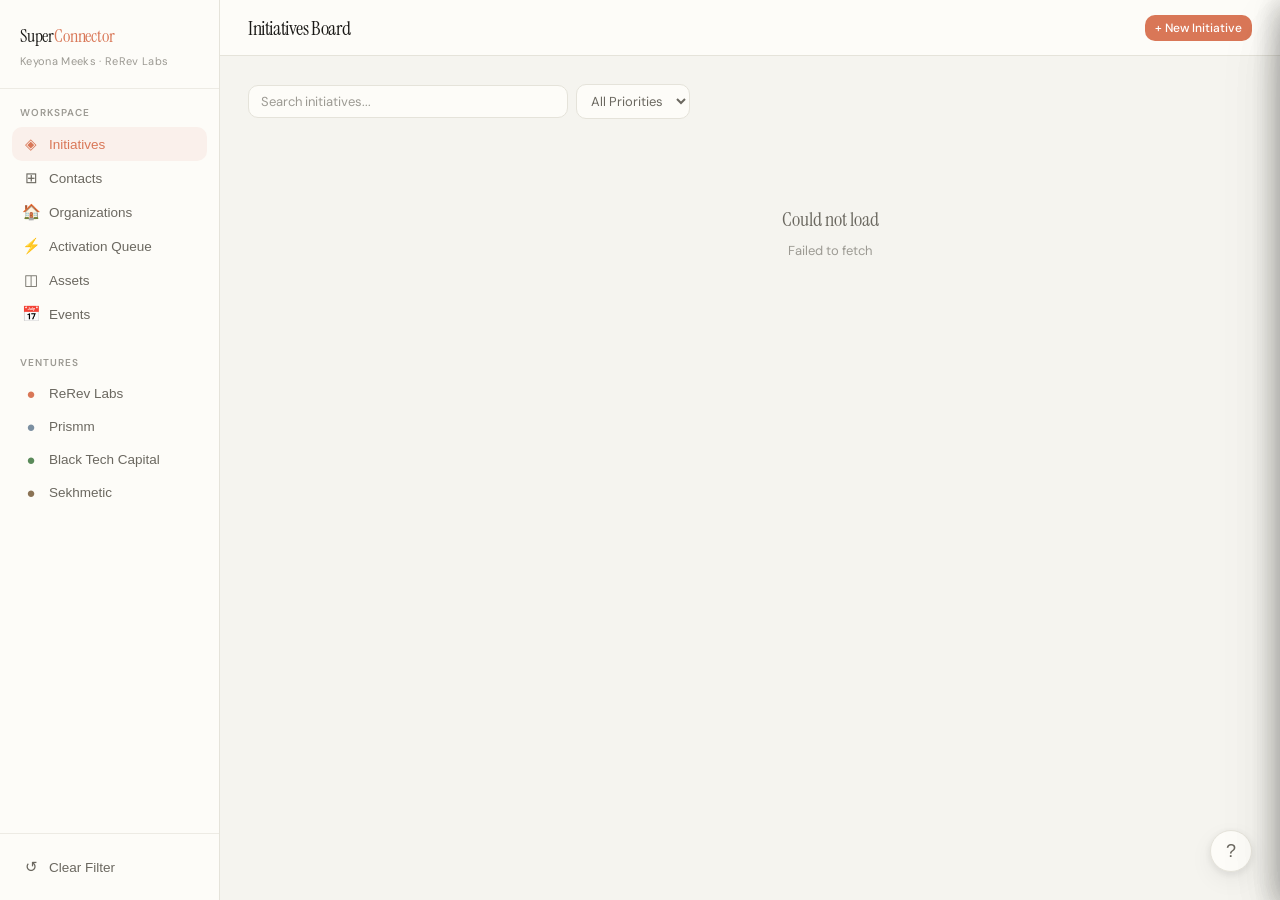
<file: index.html>
<!DOCTYPE html>
<html lang="en">
<head>
  <meta charset="UTF-8" />
  <meta name="viewport" content="width=device-width, initial-scale=1.0" />
  <title>Super Connector</title>
  <link rel="preconnect" href="https://fonts.googleapis.com" />
  <link href="https://fonts.googleapis.com/css2?family=Instrument+Serif:ital@0;1&family=DM+Sans:wght@300;400;500;600&display=swap" rel="stylesheet" />
  <style>
    :root {
      --bg: #F5F4EF; --surface: #FDFCF8; --surface2: #F0EFE9;
      --border: #E5E3DA; --border-soft: #EDEBE4;
      --text: #1A1916; --text2: #6B6860; --text3: #9C9A93;
      --accent: #D97757; --accent-dim: #FAF0EB; --accent2: #8B7355;
      --critical: #C0392B; --critical-bg: #FDF2F2;
      --high: #D97757; --high-bg: #FAF0EB;
      --medium: #7B8FA1; --medium-bg: #EEF2F6;
      --low: #9C9A93; --low-bg: #F5F4EF;
      --active-border: #D97757; --planning-border: #7B8FA1;
      --blocked-border: #C0392B; --complete-border: #5A8A5A; --dump-border: #B0ADA4;
      --radius: 10px; --radius-lg: 14px;
      --shadow: 0 1px 3px rgba(26,25,22,0.07), 0 4px 12px rgba(26,25,22,0.04);
      --shadow-md: 0 2px 8px rgba(26,25,22,0.09), 0 8px 24px rgba(26,25,22,0.06);
      --shadow-lg: 0 8px 32px rgba(26,25,22,0.14), 0 24px 64px rgba(26,25,22,0.08);
      --font-serif: 'Instrument Serif', Georgia, serif;
      --font-sans: 'DM Sans', -apple-system, sans-serif;
    }
    *, *::before, *::after { box-sizing: border-box; margin: 0; padding: 0; }
    body { background: var(--bg); color: var(--text); font-family: var(--font-sans); font-size: 14px; line-height: 1.6; min-height: 100vh; -webkit-font-smoothing: antialiased; }
    .shell { display: flex; height: 100vh; overflow: hidden; }
    .sidebar { width: 220px; flex-shrink: 0; background: var(--surface); border-right: 1px solid var(--border); display: flex; flex-direction: column; overflow-y: auto; }
    .sidebar-logo { padding: 22px 20px 18px; border-bottom: 1px solid var(--border-soft); }
    .sidebar-logo h1 { font-family: var(--font-serif); font-size: 18px; font-weight: 400; color: var(--text); letter-spacing: -0.01em; }
    .sidebar-logo span { color: var(--accent); }
    .sidebar-logo p { font-size: 11px; color: var(--text3); margin-top: 2px; letter-spacing: 0.03em; }
    .nav-section { padding: 16px 12px 8px; }
    .nav-label { font-size: 10px; font-weight: 600; letter-spacing: 0.1em; text-transform: uppercase; color: var(--text3); padding: 0 8px; margin-bottom: 6px; }
    .nav-item { display: flex; align-items: center; gap: 9px; padding: 8px 10px; border-radius: var(--radius); cursor: pointer; font-size: 13.5px; font-weight: 400; color: var(--text2); transition: background 0.12s, color 0.12s; border: none; background: none; width: 100%; text-align: left; }
    .nav-item:hover { background: var(--surface2); color: var(--text); }
    .nav-item.active { background: var(--accent-dim); color: var(--accent); font-weight: 500; }
    .nav-item .icon { font-size: 15px; width: 18px; text-align: center; }
    .sidebar-bottom { margin-top: auto; padding: 16px 12px; border-top: 1px solid var(--border-soft); }
    .main { flex: 1; overflow: hidden; display: flex; flex-direction: column; background: var(--bg); }
    .topbar { height: 56px; background: var(--surface); border-bottom: 1px solid var(--border); display: flex; align-items: center; justify-content: space-between; padding: 0 28px; flex-shrink: 0; }
    .topbar-title { font-family: var(--font-serif); font-size: 20px; font-weight: 400; letter-spacing: -0.02em; }
    .topbar-actions { display: flex; gap: 8px; align-items: center; }
    .page { flex: 1; overflow-y: auto; padding: 28px; }
    .btn { display: inline-flex; align-items: center; gap: 6px; font-family: var(--font-sans); font-size: 13px; font-weight: 500; padding: 7px 14px; border-radius: var(--radius); border: none; cursor: pointer; transition: all 0.12s; white-space: nowrap; }
    .btn-primary { background: var(--accent); color: #fff; } .btn-primary:hover { opacity: 0.88; }
    .btn-ghost { background: transparent; color: var(--text2); border: 1px solid var(--border); } .btn-ghost:hover { background: var(--surface2); color: var(--text); }
    .btn-sm { font-size: 12px; padding: 5px 10px; } .btn-xs { font-size: 11px; padding: 4px 9px; border-radius: 8px; }
    .badge { display: inline-flex; align-items: center; font-size: 11px; font-weight: 500; padding: 2px 8px; border-radius: 20px; white-space: nowrap; }
    .badge-critical { background: var(--critical-bg); color: var(--critical); } .badge-high { background: var(--high-bg); color: var(--high); }
    .badge-medium { background: var(--medium-bg); color: var(--medium); } .badge-low { background: var(--low-bg); color: var(--low); }
    .badge-parked { background: var(--low-bg); color: var(--low); }
    .status-dot { width: 7px; height: 7px; border-radius: 50%; display: inline-block; flex-shrink: 0; }
    .dot-active { background: var(--active-border); } .dot-planning { background: var(--planning-border); }
    .dot-blocked { background: var(--critical); } .dot-complete { background: var(--complete-border); } .dot-dump { background: var(--dump-border); }
    .spinner { width: 18px; height: 18px; border: 2px solid var(--border); border-top-color: var(--accent); border-radius: 50%; animation: spin 0.65s linear infinite; display: inline-block; }
    @keyframes spin { to { transform: rotate(360deg); } }
    .loading-state { display: flex; align-items: center; justify-content: center; flex-direction: column; gap: 12px; padding: 80px 20px; color: var(--text3); font-size: 13px; }
    .empty-state { text-align: center; padding: 60px 20px; color: var(--text3); }
    .empty-state h3 { font-family: var(--font-serif); font-size: 20px; font-weight: 400; color: var(--text2); margin-bottom: 6px; }
    .empty-state p { font-size: 13px; }
    .toast { position: fixed; bottom: 24px; right: 24px; background: var(--text); color: var(--bg); font-size: 13px; padding: 10px 16px; border-radius: var(--radius); z-index: 9999; transform: translateY(8px); opacity: 0; transition: all 0.2s; box-shadow: var(--shadow-md); pointer-events: none; }
    .toast.show { transform: translateY(0); opacity: 1; }
    .board-filters { display: flex; gap: 8px; align-items: center; margin-bottom: 24px; flex-wrap: wrap; }
    .filter-input { flex: 1; min-width: 200px; max-width: 320px; background: var(--surface); border: 1px solid var(--border); color: var(--text); font-family: var(--font-sans); font-size: 13px; padding: 7px 12px; border-radius: var(--radius); outline: none; transition: border-color 0.15s; }
    .filter-input::placeholder { color: var(--text3); } .filter-input:focus { border-color: var(--accent); }
    .filter-select { background: var(--surface); border: 1px solid var(--border); color: var(--text2); font-family: var(--font-sans); font-size: 13px; padding: 7px 10px; border-radius: var(--radius); outline: none; cursor: pointer; }
    .board-columns { display: grid; grid-template-columns: repeat(5, minmax(220px, 1fr)); gap: 16px; align-items: start; overflow-x: auto; padding-bottom: 20px; }
    .board-col-header { display: flex; align-items: center; justify-content: space-between; margin-bottom: 12px; padding: 0 2px; }
    .board-col-title { display: flex; align-items: center; gap: 7px; font-size: 12px; font-weight: 600; letter-spacing: 0.05em; text-transform: uppercase; color: var(--text2); }
    .board-col-count { font-size: 11px; font-weight: 600; background: var(--surface2); color: var(--text3); padding: 1px 7px; border-radius: 20px; }
    .initiative-card { background: var(--surface); border: 1px solid var(--border); border-radius: var(--radius-lg); padding: 14px 16px; margin-bottom: 10px; cursor: pointer; transition: box-shadow 0.15s, transform 0.1s, border-color 0.15s; position: relative; overflow: hidden; }
    .initiative-card::before { content: ''; position: absolute; left: 0; top: 0; bottom: 0; width: 3px; }
    .initiative-card.col-active::before { background: var(--active-border); } .initiative-card.col-planning::before { background: var(--planning-border); }
    .initiative-card.col-blocked::before { background: var(--critical); } .initiative-card.col-complete::before { background: var(--complete-border); }
    .initiative-card.col-dump::before { background: var(--dump-border); }
    .initiative-card:hover { box-shadow: var(--shadow-md); transform: translateY(-2px); border-color: var(--accent); }
    .card-venture { font-size: 10px; font-weight: 600; letter-spacing: 0.08em; text-transform: uppercase; color: var(--text3); margin-bottom: 5px; }
    .card-name { font-family: var(--font-serif); font-size: 15px; font-weight: 400; color: var(--text); margin-bottom: 6px; line-height: 1.35; }
    .card-goal { font-size: 12px; color: var(--text2); margin-bottom: 10px; display: -webkit-box; -webkit-line-clamp: 2; -webkit-box-orient: vertical; overflow: hidden; }
    .card-footer { display: flex; align-items: center; justify-content: space-between; gap: 6px; }
    .imodal-overlay { position: fixed; inset: 0; background: rgba(26,25,22,0.55); backdrop-filter: blur(4px); z-index: 200; display: flex; align-items: center; justify-content: center; padding: 32px 24px; opacity: 0; pointer-events: none; transition: opacity 0.22s; }
    .imodal-overlay.open { opacity: 1; pointer-events: all; }
    .imodal { background: var(--surface); border: 1px solid var(--border); border-radius: 18px; width: 100%; max-width: 1100px; height: 88vh; display: flex; flex-direction: column; box-shadow: var(--shadow-lg); overflow: hidden; transform: translateY(20px) scale(0.98); transition: transform 0.25s cubic-bezier(0.34, 1.56, 0.64, 1); }
    .imodal-overlay.open .imodal { transform: translateY(0) scale(1); }
    .imodal-header { padding: 28px 36px 24px; border-bottom: 1px solid var(--border-soft); flex-shrink: 0; background: var(--surface); }
    .imodal-header-top { display: flex; align-items: flex-start; justify-content: space-between; gap: 16px; margin-bottom: 16px; }
    .imodal-title-group { flex: 1; min-width: 0; }
    .imodal-venture { font-size: 11px; font-weight: 600; letter-spacing: 0.1em; text-transform: uppercase; color: var(--accent); margin-bottom: 6px; }
    .imodal-title { font-family: var(--font-serif); font-size: 28px; font-weight: 400; letter-spacing: -0.02em; line-height: 1.2; color: var(--text); margin-bottom: 10px; }
    .imodal-goal { font-size: 14px; color: var(--text2); line-height: 1.55; max-width: 680px; }
    .imodal-close { background: var(--surface2); border: 1px solid var(--border); border-radius: 10px; width: 34px; height: 34px; cursor: pointer; display: flex; align-items: center; justify-content: center; font-size: 18px; color: var(--text2); flex-shrink: 0; transition: background 0.12s, color 0.12s; }
    .imodal-close:hover { background: var(--border); color: var(--text); }
    .imodal-meta { display: flex; align-items: center; gap: 10px; flex-wrap: wrap; }
    .imodal-meta-chip { display: inline-flex; align-items: center; gap: 5px; font-size: 12px; color: var(--text2); background: var(--surface2); border: 1px solid var(--border-soft); padding: 4px 10px; border-radius: 20px; }
    .imodal-meta-chip .dot { width: 6px; height: 6px; border-radius: 50%; }
    .imodal-body { flex: 1; overflow: hidden; display: flex; flex-direction: column; min-height: 0; }
    .pipeline-section { flex-shrink: 0; border-bottom: 1px solid var(--border-soft); }
    .pipeline-header { padding: 14px 36px; display: flex; align-items: center; justify-content: space-between; cursor: pointer; user-select: none; }
    .pipeline-header:hover { background: rgba(26,25,22,0.02); }
    .pipeline-label { font-size: 10px; font-weight: 700; letter-spacing: 0.12em; text-transform: uppercase; color: var(--text3); }
    .pipeline-toggle { display: flex; align-items: center; gap: 6px; font-size: 11px; color: var(--text3); background: none; border: none; cursor: pointer; font-family: var(--font-sans); padding: 3px 8px; border-radius: 6px; transition: background 0.12s, color 0.12s; }
    .pipeline-toggle-icon { font-size: 10px; transition: transform 0.2s; display: inline-block; }
    .pipeline-section.collapsed .pipeline-toggle-icon { transform: rotate(-90deg); }
    .pipeline-track { display: flex; align-items: flex-start; gap: 0; overflow-x: auto; overflow-y: hidden; padding: 4px 36px 16px; flex-shrink: 0; scrollbar-width: thin; max-height: 280px; transition: max-height 0.25s ease, opacity 0.2s, padding 0.2s; }
    .pipeline-section.collapsed .pipeline-track { max-height: 0; opacity: 0; padding-top: 0; padding-bottom: 0; pointer-events: none; overflow: hidden; }
    .pipeline-node { width: 156px; flex-shrink: 0; background: var(--surface); border: 1.5px solid var(--border); border-radius: 12px; padding: 14px 14px 12px; cursor: pointer; transition: border-color 0.15s, box-shadow 0.15s, transform 0.12s; }
    .pipeline-node:hover { border-color: var(--accent); box-shadow: 0 2px 12px rgba(217,119,87,0.15); transform: translateY(-2px); }
    .pipeline-node.active { border-color: var(--accent); background: var(--accent-dim); box-shadow: 0 2px 12px rgba(217,119,87,0.2); }
    .pipeline-node.parallel-child { border-style: dashed; }
    .node-number { width: 22px; height: 22px; border-radius: 50%; background: var(--surface2); border: 1px solid var(--border); color: var(--text3); font-size: 10px; font-weight: 600; display: flex; align-items: center; justify-content: center; margin-bottom: 8px; }
    .pipeline-node.active .node-number { background: var(--accent); color: #fff; border-color: var(--accent); }
    .node-name { font-size: 12.5px; font-weight: 500; color: var(--text); line-height: 1.35; margin-bottom: 6px; }
    .node-status { font-size: 10px; color: var(--text3); display: flex; align-items: center; gap: 4px; }
    .node-status-dot { width: 5px; height: 5px; border-radius: 50%; background: var(--text3); }
    .node-status-dot.ns-active { background: var(--active-border); } .node-status-dot.ns-planning { background: var(--planning-border); } .node-status-dot.ns-complete { background: var(--complete-border); }
    .pipeline-arrow { display: flex; align-items: center; flex-shrink: 0; padding: 0 6px; margin-top: 22px; }
    .arrow-line { height: 1.5px; background: var(--border); flex: 1; }
    .arrow-head { width: 0; height: 0; border-top: 4px solid transparent; border-bottom: 4px solid transparent; border-left: 6px solid var(--border); }
    .parallel-group-wrap { display: flex; flex-direction: column; flex-shrink: 0; }
    .parallel-label { font-size: 9px; font-weight: 600; letter-spacing: 0.08em; text-transform: uppercase; color: var(--text3); text-align: center; margin-bottom: 6px; }
    .parallel-group { display: flex; flex-direction: column; gap: 8px; }
    .module-detail { flex: 1; min-height: 0; overflow: hidden; background: var(--bg); }
    .module-detail.empty { display: flex; align-items: center; justify-content: center; color: var(--text3); font-size: 13px; font-style: italic; }
    .module-detail-inner { display: grid; grid-template-columns: 300px 1fr; height: 100%; }
    .module-info-panel { padding: 24px 28px; border-right: 1px solid var(--border-soft); overflow-y: auto; }
    .module-info-title { font-family: var(--font-serif); font-size: 20px; font-weight: 400; letter-spacing: -0.02em; color: var(--text); margin-bottom: 6px; line-height: 1.3; }
    .module-info-section { margin-bottom: 20px; }
    .module-info-label { font-size: 10px; font-weight: 700; letter-spacing: 0.1em; text-transform: uppercase; color: var(--text3); margin-bottom: 6px; }
    .module-info-text { font-size: 13px; color: var(--text2); line-height: 1.6; }
    .stakeholder-profile { background: var(--surface); border: 1px solid var(--border); border-radius: var(--radius); padding: 12px 14px; margin-top: 8px; }
    .stakeholder-profile-desc { font-size: 12px; color: var(--text2); line-height: 1.5; }
    .module-actions { padding: 24px 28px; overflow-y: auto; }
    .module-actions-header { display: flex; align-items: center; justify-content: space-between; margin-bottom: 16px; }
    .module-actions-title { font-size: 10px; font-weight: 700; letter-spacing: 0.1em; text-transform: uppercase; color: var(--text3); }
    .match-result-card { background: var(--surface); border: 1px solid var(--border); border-radius: var(--radius-lg); padding: 14px 16px; margin-bottom: 10px; transition: border-color 0.15s, box-shadow 0.12s; }
    .match-result-card:hover { border-color: var(--accent); box-shadow: var(--shadow); }
    .match-result-top { display: flex; align-items: flex-start; justify-content: space-between; gap: 10px; margin-bottom: 8px; }
    .match-result-identity { flex: 1; min-width: 0; }
    .match-result-name { font-size: 14px; font-weight: 500; color: var(--text); margin-bottom: 2px; }
    .match-result-role { font-size: 12px; color: var(--text2); }
    .match-result-score { font-size: 11px; font-weight: 600; color: var(--accent); background: var(--accent-dim); padding: 2px 8px; border-radius: 20px; flex-shrink: 0; }
    .match-result-why { font-size: 12px; color: var(--text2); line-height: 1.5; margin-bottom: 10px; }
    .action-chips { display: flex; gap: 6px; flex-wrap: wrap; }
    .action-chip { font-size: 11px; font-weight: 500; padding: 4px 10px; border-radius: 20px; border: 1px solid; cursor: pointer; transition: all 0.12s; background: transparent; font-family: var(--font-sans); }
    .action-chip.outreach { color: var(--accent); border-color: var(--accent); } .action-chip.interview { color: var(--medium); border-color: var(--medium); }
    .action-chip.followup { color: var(--complete-border); border-color: var(--complete-border); } .action-chip.advisor { color: var(--accent2); border-color: var(--accent2); }
    .action-chip:hover { opacity: 0.75; transform: translateY(-1px); }
    .contacts-loading { display: flex; align-items: center; gap: 10px; padding: 20px 0; color: var(--text3); font-size: 13px; }
    .contacts-empty { padding: 30px 0; text-align: center; color: var(--text3); font-size: 13px; font-style: italic; }
    .search-hero { max-width: 620px; margin: 0 auto 32px; text-align: center; padding-top: 8px; }
    .search-hero h2 { font-family: var(--font-serif); font-size: 28px; font-weight: 400; letter-spacing: -0.02em; color: var(--text); margin-bottom: 6px; }
    .search-hero p { font-size: 13px; color: var(--text2); }
    .search-box-wrap { display: flex; gap: 8px; max-width: 620px; margin: 0 auto 32px; }
    .search-box { flex: 1; background: var(--surface); border: 1.5px solid var(--border); border-radius: var(--radius-lg); color: var(--text); font-family: var(--font-sans); font-size: 14px; padding: 12px 16px; outline: none; transition: border-color 0.15s; box-shadow: var(--shadow); }
    .search-box::placeholder { color: var(--text3); } .search-box:focus { border-color: var(--accent); }
    .results-grid { display: grid; grid-template-columns: repeat(auto-fill, minmax(280px, 1fr)); gap: 12px; }
    .contact-card { background: var(--surface); border: 1px solid var(--border); border-radius: var(--radius-lg); padding: 16px 18px; cursor: pointer; transition: box-shadow 0.15s, transform 0.1s, border-color 0.15s; }
    .contact-card:hover { box-shadow: var(--shadow-md); transform: translateY(-2px); border-color: var(--accent); }
    .contact-name { font-family: var(--font-serif); font-size: 16px; font-weight: 400; color: var(--text); margin-bottom: 2px; }
    .contact-role { font-size: 12px; color: var(--text2); margin-bottom: 10px; }
    .contact-score { display: inline-flex; align-items: center; gap: 4px; font-size: 11px; font-weight: 600; color: var(--accent); background: var(--accent-dim); padding: 2px 8px; border-radius: 20px; }
    .contact-tags { display: flex; gap: 5px; flex-wrap: wrap; margin-top: 8px; }
    .tag { font-size: 11px; padding: 2px 8px; background: var(--surface2); color: var(--text2); border-radius: 20px; border: 1px solid var(--border); }
    .drawer-overlay { position: fixed; inset: 0; background: rgba(26,25,22,0.3); backdrop-filter: blur(2px); z-index: 300; opacity: 0; pointer-events: none; transition: opacity 0.2s; }
    .drawer-overlay.open { opacity: 1; pointer-events: all; }
    .drawer { position: fixed; right: 0; top: 0; bottom: 0; width: 480px; background: var(--surface); border-left: 1px solid var(--border); box-shadow: -4px 0 24px rgba(26,25,22,0.12); z-index: 301; overflow-y: auto; transform: translateX(100%); transition: transform 0.25s cubic-bezier(0.4,0,0.2,1); }
    .drawer.open { transform: translateX(0); }
    .drawer-header { padding: 24px 28px 20px; border-bottom: 1px solid var(--border-soft); position: sticky; top: 0; background: var(--surface); z-index: 1; }
    .drawer-header-top { display: flex; align-items: flex-start; justify-content: space-between; gap: 12px; margin-bottom: 12px; }
    .drawer-title { font-family: var(--font-serif); font-size: 22px; font-weight: 400; letter-spacing: -0.02em; line-height: 1.25; }
    .drawer-close { background: var(--surface2); border: 1px solid var(--border); border-radius: 8px; width: 30px; height: 30px; cursor: pointer; display: flex; align-items: center; justify-content: center; font-size: 16px; color: var(--text2); flex-shrink: 0; transition: background 0.12s; }
    .drawer-close:hover { background: var(--border); }
    .drawer-body { padding: 24px 28px; }
    .detail-section { margin-bottom: 28px; }
    .detail-section-label { font-size: 10px; font-weight: 700; letter-spacing: 0.12em; text-transform: uppercase; color: var(--text3); margin-bottom: 12px; padding-bottom: 8px; border-bottom: 1px solid var(--border-soft); }
    .detail-field { margin-bottom: 14px; }
    .detail-field label { display: block; font-size: 11px; font-weight: 600; letter-spacing: 0.07em; text-transform: uppercase; color: var(--text3); margin-bottom: 4px; }
    .detail-field p { font-size: 13.5px; color: var(--text); line-height: 1.5; }
    .field-grid-2 { display: grid; grid-template-columns: 1fr 1fr; gap: 14px; }
    .quick-actions { display: flex; gap: 8px; flex-wrap: wrap; }
    .initiative-link { display: flex; align-items: flex-start; gap: 10px; padding: 10px 12px; border-radius: var(--radius); background: var(--surface2); border: 1px solid var(--border-soft); margin-bottom: 8px; }
    .initiative-link-name { font-size: 13px; font-weight: 500; color: var(--text); }
    .initiative-link-role { font-size: 11px; color: var(--text2); margin-top: 1px; }
    .queue-item { display: flex; align-items: center; gap: 14px; background: var(--surface); border: 1px solid var(--border); border-radius: var(--radius-lg); padding: 14px 16px; margin-bottom: 10px; cursor: pointer; transition: box-shadow 0.15s, border-color 0.15s; }
    .queue-item:hover { box-shadow: var(--shadow-md); border-color: var(--accent); }
    .queue-urgency { width: 3px; border-radius: 3px; align-self: stretch; flex-shrink: 0; }
    .urgency-overdue { background: var(--critical); } .urgency-today { background: var(--high); }
    .queue-info { flex: 1; min-width: 0; }
    .queue-name { font-size: 14px; font-weight: 500; margin-bottom: 2px; }
    .queue-meta { font-size: 12px; color: var(--text2); }
    .queue-action { font-size: 12px; color: var(--accent); margin-top: 2px; }
    .modal-overlay { position: fixed; inset: 0; background: rgba(26,25,22,0.45); backdrop-filter: blur(3px); z-index: 400; display: flex; align-items: center; justify-content: center; padding: 20px; opacity: 0; pointer-events: none; transition: opacity 0.2s; }
    .modal-overlay.open { opacity: 1; pointer-events: all; }
    .modal { background: var(--surface); border: 1px solid var(--border); border-radius: var(--radius-lg); padding: 28px; width: 100%; max-width: 560px; max-height: 90vh; overflow-y: auto; box-shadow: var(--shadow-md); transform: translateY(12px); transition: transform 0.2s; }
    .modal-overlay.open .modal { transform: translateY(0); }
    .modal h3 { font-family: var(--font-serif); font-size: 22px; font-weight: 400; margin-bottom: 20px; letter-spacing: -0.02em; }
    .field-group { margin-bottom: 16px; }
    .field-group label { display: block; font-size: 11px; font-weight: 600; letter-spacing: 0.08em; text-transform: uppercase; color: var(--text3); margin-bottom: 5px; }
    .field-group input, .field-group select, .field-group textarea { width: 100%; background: var(--bg); border: 1px solid var(--border); color: var(--text); font-family: var(--font-sans); font-size: 13px; padding: 8px 12px; border-radius: var(--radius); outline: none; transition: border-color 0.15s; }
    .field-group input:focus, .field-group select:focus, .field-group textarea:focus { border-color: var(--accent); }
    .field-group textarea { resize: vertical; min-height: 80px; }
    .modal-footer { display: flex; gap: 8px; justify-content: flex-end; margin-top: 20px; }
    .content-filters { display: flex; gap: 8px; align-items: center; margin-bottom: 24px; flex-wrap: wrap; }
    .content-grid { display: grid; grid-template-columns: repeat(auto-fill, minmax(300px, 1fr)); gap: 14px; }
    .content-card { background: var(--surface); border: 1px solid var(--border); border-radius: var(--radius-lg); padding: 16px 18px; cursor: pointer; transition: box-shadow 0.15s, transform 0.1s, border-color 0.15s; position: relative; overflow: hidden; }
    .content-card::before { content: ''; position: absolute; left: 0; top: 0; bottom: 0; width: 3px; background: var(--border); }
    .content-card.prismm-sync-pending::before { background: var(--high); }
    .content-card.prismm-sync-synced::before { background: var(--complete-border); }
    .content-card.prismm-sync-needs-update::before { background: var(--critical); }
    .content-card:hover { box-shadow: var(--shadow-md); transform: translateY(-2px); border-color: var(--accent); }
    .content-card-top { display: flex; align-items: flex-start; justify-content: space-between; gap: 10px; margin-bottom: 8px; }
    .content-card-meta { font-size: 10px; font-weight: 600; letter-spacing: 0.08em; text-transform: uppercase; color: var(--text3); margin-bottom: 4px; }
    .content-card-name { font-family: var(--font-serif); font-size: 15px; font-weight: 400; color: var(--text); line-height: 1.35; }
    .content-card-angle { font-size: 12px; color: var(--text2); margin: 8px 0 10px; display: -webkit-box; -webkit-line-clamp: 2; -webkit-box-orient: vertical; overflow: hidden; line-height: 1.5; }
    .content-card-footer { display: flex; align-items: center; gap: 6px; flex-wrap: wrap; }
    .sync-badge { display: inline-flex; align-items: center; gap: 4px; font-size: 10px; font-weight: 600; padding: 2px 8px; border-radius: 20px; letter-spacing: 0.03em; }
    .sync-pending { background: var(--high-bg); color: var(--high); } .sync-synced { background: #EDF7ED; color: var(--complete-border); }
    .sync-needs-update { background: var(--critical-bg); color: var(--critical); } .sync-none { background: var(--surface2); color: var(--text3); }
    .type-badge { display: inline-flex; font-size: 10px; font-weight: 500; padding: 2px 8px; border-radius: 20px; background: var(--surface2); color: var(--text2); border: 1px solid var(--border-soft); }
    .content-status-badge { display: inline-flex; font-size: 10px; font-weight: 600; padding: 2px 8px; border-radius: 20px; }
    .cs-active { background: var(--accent-dim); color: var(--accent); } .cs-draft { background: var(--medium-bg); color: var(--medium); }
    .cs-idea { background: var(--surface2); color: var(--text3); } .cs-in-progress { background: #EEF6FF; color: #4A7FB5; }
    .cs-published { background: #EDF7ED; color: var(--complete-border); } .cs-archived { background: var(--low-bg); color: var(--low); }
    .content-detail-section { margin-bottom: 22px; }
    .content-detail-label { font-size: 10px; font-weight: 700; letter-spacing: 0.12em; text-transform: uppercase; color: var(--text3); margin-bottom: 8px; padding-bottom: 6px; border-bottom: 1px solid var(--border-soft); }
    .content-detail-value { font-size: 13.5px; color: var(--text); line-height: 1.55; }
    .content-detail-value a { color: var(--accent); text-decoration: none; } .content-detail-value a:hover { text-decoration: underline; }
    .content-tags-row { display: flex; gap: 6px; flex-wrap: wrap; margin-top: 4px; }
    .events-tabs { display: flex; gap: 4px; margin-bottom: 24px; background: var(--surface); border: 1px solid var(--border); border-radius: var(--radius-lg); padding: 4px; width: fit-content; }
    .events-tab { padding: 7px 18px; border-radius: 8px; font-size: 13px; font-weight: 500; color: var(--text2); cursor: pointer; border: none; background: none; font-family: var(--font-sans); transition: background 0.12s, color 0.12s; }
    .events-tab.active { background: var(--accent); color: #fff; }
    .events-tab:not(.active):hover { background: var(--surface2); color: var(--text); }
    .events-grid { display: grid; grid-template-columns: repeat(auto-fill, minmax(300px, 1fr)); gap: 14px; }
    .event-card { background: var(--surface); border: 1px solid var(--border); border-radius: var(--radius-lg); padding: 16px 18px; cursor: pointer; transition: box-shadow 0.15s, transform 0.1s, border-color 0.15s; position: relative; overflow: hidden; }
    .event-card::before { content: ''; position: absolute; left: 0; top: 0; bottom: 0; width: 3px; }
    .event-card.es-planning::before { background: var(--planning-border); } .event-card.es-confirmed::before { background: var(--complete-border); }
    .event-card.es-complete::before { background: var(--dump-border); } .event-card.es-cancelled::before { background: var(--critical); }
    .event-card:hover { box-shadow: var(--shadow-md); transform: translateY(-2px); border-color: var(--accent); }
    .event-card-top { display: flex; align-items: flex-start; justify-content: space-between; gap: 10px; margin-bottom: 6px; }
    .event-card-meta { font-size: 10px; font-weight: 600; letter-spacing: 0.08em; text-transform: uppercase; color: var(--text3); margin-bottom: 3px; }
    .event-card-name { font-family: var(--font-serif); font-size: 15px; font-weight: 400; color: var(--text); line-height: 1.35; margin-bottom: 6px; }
    .event-card-date { font-size: 12px; color: var(--text2); margin-bottom: 10px; display: flex; align-items: center; gap: 5px; }
    .event-card-footer { display: flex; align-items: center; gap: 6px; flex-wrap: wrap; }
    .guest-badge { display: inline-flex; align-items: center; gap: 4px; font-size: 11px; font-weight: 600; padding: 2px 8px; border-radius: 20px; background: var(--medium-bg); color: var(--medium); }
    .event-status-badge { display: inline-flex; font-size: 10px; font-weight: 600; padding: 2px 8px; border-radius: 20px; }
    .evs-planning { background: var(--medium-bg); color: var(--medium); } .evs-confirmed { background: #EDF7ED; color: var(--complete-border); }
    .evs-complete { background: var(--surface2); color: var(--text3); } .evs-cancelled { background: var(--critical-bg); color: var(--critical); }
    .emodal-overlay { position: fixed; inset: 0; background: rgba(26,25,22,0.55); backdrop-filter: blur(4px); z-index: 250; display: flex; align-items: center; justify-content: center; padding: 32px 24px; opacity: 0; pointer-events: none; transition: opacity 0.22s; }
    .emodal-overlay.open { opacity: 1; pointer-events: all; }
    .emodal { background: var(--surface); border: 1px solid var(--border); border-radius: 18px; width: 100%; max-width: 860px; max-height: 88vh; display: flex; flex-direction: column; box-shadow: var(--shadow-lg); overflow: hidden; transform: translateY(20px) scale(0.98); transition: transform 0.25s cubic-bezier(0.34, 1.56, 0.64, 1); }
    .emodal-overlay.open .emodal { transform: translateY(0) scale(1); }
    .emodal-header { padding: 28px 36px 20px; border-bottom: 1px solid var(--border-soft); flex-shrink: 0; }
    .emodal-header-top { display: flex; align-items: flex-start; justify-content: space-between; gap: 16px; margin-bottom: 14px; }
    .emodal-title { font-family: var(--font-serif); font-size: 26px; font-weight: 400; letter-spacing: -0.02em; line-height: 1.2; color: var(--text); }
    .emodal-close { background: var(--surface2); border: 1px solid var(--border); border-radius: 10px; width: 34px; height: 34px; cursor: pointer; display: flex; align-items: center; justify-content: center; font-size: 18px; color: var(--text2); flex-shrink: 0; transition: background 0.12s; }
    .emodal-close:hover { background: var(--border); }
    .emodal-meta { display: flex; align-items: center; gap: 8px; flex-wrap: wrap; }
    .emodal-body { flex: 1; overflow-y: auto; padding: 28px 36px; }
    .emodal-section { margin-bottom: 28px; }
    .emodal-section-label { font-size: 10px; font-weight: 700; letter-spacing: 0.12em; text-transform: uppercase; color: var(--text3); margin-bottom: 14px; padding-bottom: 8px; border-bottom: 1px solid var(--border-soft); display: flex; align-items: center; justify-content: space-between; }
    .guest-row { display: flex; align-items: center; gap: 12px; padding: 10px 14px; background: var(--surface); border: 1px solid var(--border); border-radius: var(--radius); margin-bottom: 8px; }
    .guest-avatar { width: 32px; height: 32px; border-radius: 50%; background: var(--accent-dim); color: var(--accent); display: flex; align-items: center; justify-content: center; font-family: var(--font-serif); font-size: 13px; flex-shrink: 0; }
    .guest-info { flex: 1; min-width: 0; }
    .guest-name { font-size: 13px; font-weight: 500; color: var(--text); } .guest-role-text { font-size: 11px; color: var(--text2); }
    .guest-status-select { font-size: 11px; font-family: var(--font-sans); background: var(--bg); border: 1px solid var(--border); color: var(--text2); padding: 3px 8px; border-radius: 6px; cursor: pointer; outline: none; }
    .add-guest-row { display: flex; gap: 8px; margin-top: 10px; }
    .add-guest-row input { flex: 1; background: var(--bg); border: 1px solid var(--border); color: var(--text); font-family: var(--font-sans); font-size: 13px; padding: 8px 12px; border-radius: var(--radius); outline: none; }
    .add-guest-row select { background: var(--bg); border: 1px solid var(--border); color: var(--text2); font-family: var(--font-sans); font-size: 13px; padding: 8px 10px; border-radius: var(--radius); outline: none; cursor: pointer; }
    ::-webkit-scrollbar { width: 4px; height: 4px; } ::-webkit-scrollbar-track { background: transparent; } ::-webkit-scrollbar-thumb { background: var(--border); border-radius: 4px; }
  </style>
</head>
<body>
<div class="shell">
  <aside class="sidebar">
    <div class="sidebar-logo"><h1>Super<span>Connector</span></h1><p>Keyona Meeks · ReRev Labs</p></div>
    <nav class="nav-section">
      <div class="nav-label">Workspace</div>
      <button class="nav-item active" onclick="showPage('board')" id="nav-board"><span class="icon">&#9672;</span> Initiatives</button>
      <button class="nav-item" onclick="showPage('search')" id="nav-search"><span class="icon">&#8889;</span> Search Contacts</button>
      <button class="nav-item" onclick="showPage('orgs')" id="nav-orgs"><span class="icon">&#127968;</span> Organizations</button>
      <button class="nav-item" onclick="showPage('queue')" id="nav-queue"><span class="icon">&#9889;</span> Activation Queue</button>
      <button class="nav-item" onclick="showPage('angles')" id="nav-angles"><span class="icon">&#9671;</span> Activation Angles</button>
      <button class="nav-item" onclick="showPage('content')" id="nav-content"><span class="icon">&#9643;</span> Assets</button>
      <button class="nav-item" onclick="showPage('events')" id="nav-events"><span class="icon">&#128197;</span> Events</button>
    </nav>
    <div class="nav-section">
      <div class="nav-label">Ventures</div>
      <button class="nav-item" onclick="filterVenture('ReRev Labs')" id="nav-rerev"><span class="icon" style="color:#D97757">&#9679;</span> ReRev Labs</button>
      <button class="nav-item" onclick="filterVenture('Prismm')" id="nav-prismm"><span class="icon" style="color:#7B8FA1">&#9679;</span> Prismm</button>
      <button class="nav-item" onclick="filterVenture('Black Tech Capital')" id="nav-btc"><span class="icon" style="color:#5A8A5A">&#9679;</span> Black Tech Capital</button>
      <button class="nav-item" onclick="filterVenture('Sekhmetic')" id="nav-sekh"><span class="icon" style="color:#8B7355">&#9679;</span> Sekhmetic</button>
    </div>
    <div class="sidebar-bottom"><button class="nav-item" onclick="showPage('board'); filterVenture('')"><span class="icon">&#8634;</span> Clear Filter</button></div>
  </aside>
  <div class="main">
    <div class="topbar">
      <div class="topbar-title" id="page-title">Initiatives Board</div>
      <div class="topbar-actions">
        <span id="topbar-meta" style="font-size:12px;color:var(--text3)"></span>
        <button class="btn btn-primary btn-sm" id="topbar-add-btn" onclick="openAddModal()">+ New Initiative</button>
      </div>
    </div>
    <div class="page" id="page-board">
      <div class="board-filters">
        <input class="filter-input" type="text" id="board-search" placeholder="Search initiatives..." oninput="renderBoard()">
        <select class="filter-select" id="board-priority" onchange="renderBoard()">
          <option value="">All Priorities</option>
          <option>Critical</option><option>High</option><option>Medium</option><option>Low</option><option>Parked</option>
        </select>
      </div>
      <div class="board-columns" id="board-columns"><div class="loading-state" style="grid-column:1/-1"><div class="spinner"></div>Loading initiatives...</div></div>
    </div>
    <div class="page" id="page-search" style="display:none">
      <div class="search-hero"><h2>Find the right person.</h2><p>Describe who you're looking for -- the vector database finds the closest matches.</p></div>
      <div class="search-box-wrap">
        <input class="search-box" id="search-input" type="text" placeholder="e.g. climate tech founder who has exited..." onkeydown="if(event.key==='Enter') runSearch()">
        <button class="btn btn-primary" onclick="runSearch()">Search</button>
      </div>
      <div id="search-results"></div>
    </div>
    <div class="page" id="page-orgs" style="display:none">
      <div style="display:flex;align-items:center;gap:12px;margin-bottom:24px">
        <input class="filter-input" type="text" id="orgs-search" placeholder="Filter organizations..." oninput="orgsFilter(this.value)" style="max-width:340px">
        <span id="orgs-count" style="font-size:12px;color:var(--text3)"></span>
      </div>
      <div id="orgs-list"><div class="loading-state"><div class="spinner"></div>Loading organizations&#8230;</div></div>
    </div>
    <div class="page" id="page-queue" style="display:none"><div id="queue-list"><div class="loading-state"><div class="spinner"></div>Loading queue...</div></div></div>
    <div class="page" id="page-angles" style="display:none">
      <div style="display:flex;justify-content:space-between;align-items:center;margin-bottom:24px"><div></div><button class="btn btn-primary btn-sm" onclick="openAngleModal()">+ New Angle</button></div>
      <div id="angles-list"><div class="loading-state"><div class="spinner"></div>Loading angles...</div></div>
    </div>
    <div class="page" id="page-content" style="display:none">
      <div class="content-filters">
        <input class="filter-input" type="text" id="content-search" placeholder="Search content..." oninput="renderContent()">
        <select class="filter-select" id="content-venture" onchange="renderContent()"><option value="">All Ventures</option><option>ReRev Labs</option><option>Prismm</option><option>Black Tech Capital</option><option>Sekhmetic</option></select>
        <select class="filter-select" id="content-type" onchange="renderContent()"><option value="">All Types</option><option>Article</option><option>Campaign Concept</option><option>Gifting Moment</option><option>Sequence Variant</option><option>Data Drop</option><option>Collab Hook</option><option>Case Study</option><option>Demo</option><option>Newsletter Issue</option><option>Event Recap</option></select>
        <select class="filter-select" id="content-sync" onchange="renderContent()"><option value="">All Sync Status</option><option value="Pending">Prismm Pending</option><option value="Synced">Synced</option><option value="Needs Update">Needs Update</option></select>
      </div>
      <div class="content-grid" id="content-grid"><div class="loading-state" style="grid-column:1/-1"><div class="spinner"></div>Loading content...</div></div>
    </div>
    <div class="page" id="page-events" style="display:none">
      <div class="events-tabs">
        <button class="events-tab active" id="etab-hosting" onclick="switchEventsTab('Hosting')">Hosting</button>
        <button class="events-tab" id="etab-attending" onclick="switchEventsTab('Attending')">Attending</button>
        <button class="events-tab" id="etab-workshop" onclick="switchEventsTab('Workshop')">Workshops</button>
      </div>
      <div class="events-grid" id="events-grid"><div class="loading-state" style="grid-column:1/-1"><div class="spinner"></div>Loading events...</div></div>
    </div>
  </div>
</div>

<div class="imodal-overlay" id="imodal-overlay" onclick="handleIModalOverlayClick(event)">
  <div class="imodal" id="imodal">
    <div class="imodal-header">
      <div class="imodal-header-top">
        <div class="imodal-title-group">
          <div class="imodal-venture" id="imodal-venture"></div>
          <div class="imodal-title" id="imodal-title">Loading...</div>
          <div class="imodal-goal" id="imodal-goal"></div>
        </div>
        <button class="imodal-close" onclick="closeIModal()">x</button>
      </div>
      <div class="imodal-meta" id="imodal-meta"></div>
    </div>
    <div class="imodal-body">
      <div class="pipeline-section" id="pipeline-section">
        <div class="pipeline-header" onclick="togglePipeline()">
          <div class="pipeline-label">Sub-project pipeline</div>
          <button class="pipeline-toggle" onclick="togglePipeline(); event.stopPropagation()">
            <span class="pipeline-toggle-icon">v</span>
            <span id="pipeline-toggle-label">Collapse</span>
          </button>
        </div>
        <div class="pipeline-track" id="pipeline-track"><div class="loading-state" style="padding:20px"><div class="spinner"></div></div></div>
      </div>
      <div class="module-detail empty" id="module-detail"><span>Select a module to see details and matched contacts</span></div>
    </div>
  </div>
</div>

<div class="drawer-overlay" id="drawer-overlay" onclick="closeContactDrawer()"></div>
<div class="drawer" id="contact-drawer">
  <div class="drawer-header">
    <div class="drawer-header-top"><div class="drawer-title" id="contact-drawer-title">Contact</div><button class="drawer-close" onclick="closeContactDrawer()">x</button></div>
    <div id="contact-drawer-sub" style="font-size:13px;color:var(--text2)"></div>
  </div>
  <div class="drawer-body" id="contact-drawer-body"></div>
</div>

<div class="drawer-overlay" id="content-drawer-overlay" onclick="closeContentDrawer()"></div>
<div class="drawer" id="content-drawer" style="z-index:302">
  <div class="drawer-header">
    <div class="drawer-header-top"><div class="drawer-title" id="content-drawer-title">Content</div><button class="drawer-close" onclick="closeContentDrawer()">x</button></div>
    <div id="content-drawer-sub" style="font-size:12px;color:var(--text2);display:flex;gap:6px;flex-wrap:wrap;margin-top:6px"></div>
  </div>
  <div class="drawer-body" id="content-drawer-body"></div>
</div>

<div class="modal-overlay" id="add-modal">
  <div class="modal">
    <h3>New Initiative</h3>
    <div style="display:grid;grid-template-columns:1fr 1fr;gap:14px">
      <div class="field-group" style="grid-column:1/-1"><label>Initiative Name *</label><input type="text" id="new-name" placeholder="BTC Climate Tech Exit Lab"></div>
      <div class="field-group"><label>Venture</label><select id="new-venture"><option value="">Select...</option><option>ReRev Labs</option><option>Prismm</option><option>Black Tech Capital</option><option>Sekhmetic</option><option>Personal</option></select></div>
      <div class="field-group"><label>Priority</label><select id="new-priority"><option>Medium</option><option>Critical</option><option>High</option><option>Low</option><option>Parked</option></select></div>
      <div class="field-group"><label>Status</label><select id="new-status"><option>Brain Dump</option><option>Planning</option><option>Active</option><option>Paused</option><option>Complete</option></select></div>
      <div class="field-group"><label>Phoebe Cadence</label><select id="new-cadence"><option>Weekly</option><option>Daily</option><option>Every 2-3 days</option><option>Biweekly</option><option>Monthly</option><option>None</option></select></div>
      <div class="field-group" style="grid-column:1/-1"><label>Goal</label><input type="text" id="new-goal" placeholder="What does success look like?"></div>
      <div class="field-group" style="grid-column:1/-1"><label>Brain Dump</label><textarea id="new-braindump" placeholder="Raw thinking, context, ideas..."></textarea></div>
    </div>
    <div class="modal-footer"><button class="btn btn-ghost" onclick="closeAddModal()">Cancel</button><button class="btn btn-primary" onclick="saveInitiative()">Create Initiative</button></div>
  </div>
</div>

<div class="modal-overlay" id="content-modal">
  <div class="modal">
    <h3>New Content Asset</h3>
    <div style="display:grid;grid-template-columns:1fr 1fr;gap:14px">
      <div class="field-group" style="grid-column:1/-1"><label>Content Name *</label><input type="text" id="cnt-name" placeholder="Silent Deposit Drain Article"></div>
      <div class="field-group"><label>Type</label><select id="cnt-type"><option>Article</option><option>Campaign Concept</option><option>Gifting Moment</option><option>Sequence Variant</option><option>Data Drop</option><option>Collab Hook</option><option>Case Study</option><option>Demo</option><option>Newsletter Issue</option><option>Event Recap</option></select></div>
      <div class="field-group"><label>Venture</label><select id="cnt-venture"><option value="">Select...</option><option>ReRev Labs</option><option>Prismm</option><option>Black Tech Capital</option><option>Sekhmetic</option></select></div>
      <div class="field-group"><label>Status</label><select id="cnt-status"><option>Idea</option><option>Draft</option><option>In Progress</option><option>Active</option><option>Published</option><option>Archived</option></select></div>
      <div class="field-group"><label>Prismm Sync</label><select id="cnt-sync"><option value="">None</option><option value="Pending">Pending</option><option value="Synced">Synced</option><option value="Needs Update">Needs Update</option></select></div>
      <div class="field-group"><label>Approval Required</label><select id="cnt-approval"><option>No</option><option>Yes</option></select></div>
      <div class="field-group" style="grid-column:1/-1"><label>Initiative Tags</label><input type="text" id="cnt-tags" placeholder="P008, P017"></div>
      <div class="field-group" style="grid-column:1/-1"><label>Activation Angle</label><textarea id="cnt-angle" placeholder="What this content is meant to do and for whom..." style="min-height:64px"></textarea></div>
      <div class="field-group" style="grid-column:1/-1"><label>Asset Link</label><input type="text" id="cnt-link" placeholder="https://docs.google.com/..."></div>
      <div class="field-group" style="grid-column:1/-1"><label>Notes</label><textarea id="cnt-notes" placeholder="Any additional context..." style="min-height:60px"></textarea></div>
    </div>
    <div class="modal-footer"><button class="btn btn-ghost" onclick="closeContentModal()">Cancel</button><button class="btn btn-primary" onclick="saveContent()">Save Content</button></div>
  </div>
</div>

<div class="modal-overlay" id="angle-modal">
  <div class="modal">
    <h3>New Activation Angle</h3>
    <div class="field-group"><label>Angle Name *</label><input type="text" id="ang-name" placeholder="Free Value Exchange Cold Email"></div>
    <div class="field-group"><label>Description</label><textarea id="ang-desc" placeholder="How this approach works..."></textarea></div>
    <div class="field-group"><label>Template / Script</label><textarea id="ang-template" rows="5" placeholder="The actual outreach template or framework..."></textarea></div>
    <div class="field-group"><label>Best For</label><input type="text" id="ang-best" placeholder="What kinds of initiatives this works well for"></div>
    <div class="modal-footer"><button class="btn btn-ghost" onclick="closeAngleModal()">Cancel</button><button class="btn btn-primary" onclick="saveAngle()">Save Angle</button></div>
  </div>
</div>

<div class="modal-overlay" id="event-modal">
  <div class="modal">
    <h3>New Event</h3>
    <div style="display:grid;grid-template-columns:1fr 1fr;gap:14px">
      <div class="field-group" style="grid-column:1/-1"><label>Event Name *</label><input type="text" id="evt-name" placeholder="BTC Networking Mixer"></div>
      <div class="field-group"><label>Type</label><select id="evt-type"><option>Hosting</option><option>Attending</option><option>Workshop</option></select></div>
      <div class="field-group"><label>Venture</label><select id="evt-venue"><option value="">Select...</option><option>ReRev Labs</option><option>Prismm</option><option>Black Tech Capital</option><option>Sekhmetic</option><option>Personal</option></select></div>
      <div class="field-group"><label>Date</label><input type="date" id="evt-date"></div>
      <div class="field-group"><label>Status</label><select id="evt-status"><option>Planning</option><option>Confirmed</option><option>Complete</option><option>Cancelled</option></select></div>
      <div class="field-group" style="grid-column:1/-1"><label>Description</label><textarea id="evt-desc" placeholder="Event details, goals, notes..."></textarea></div>
    </div>
    <div class="modal-footer"><button class="btn btn-ghost" onclick="closeEventModal()">Cancel</button><button class="btn btn-primary" onclick="saveEvent()">Create Event</button></div>
  </div>
</div>

<div id="toast" class="toast"></div>

<script src="config.js"></script>
<script src="app-core.js"></script>
<script src="load-info.js"></script>
<script src="load-crm.js"></script>
<script src="contacts-crm.js"></script>
<script src="contacts-crm-fix.js"></script>
<script src="search-patch.js"></script>
<script src="brain-dump-push.js"></script>
<script src="contact-profile.js"></script>
<script src="deep-link.js"></script>
</body>
</html>
</file>
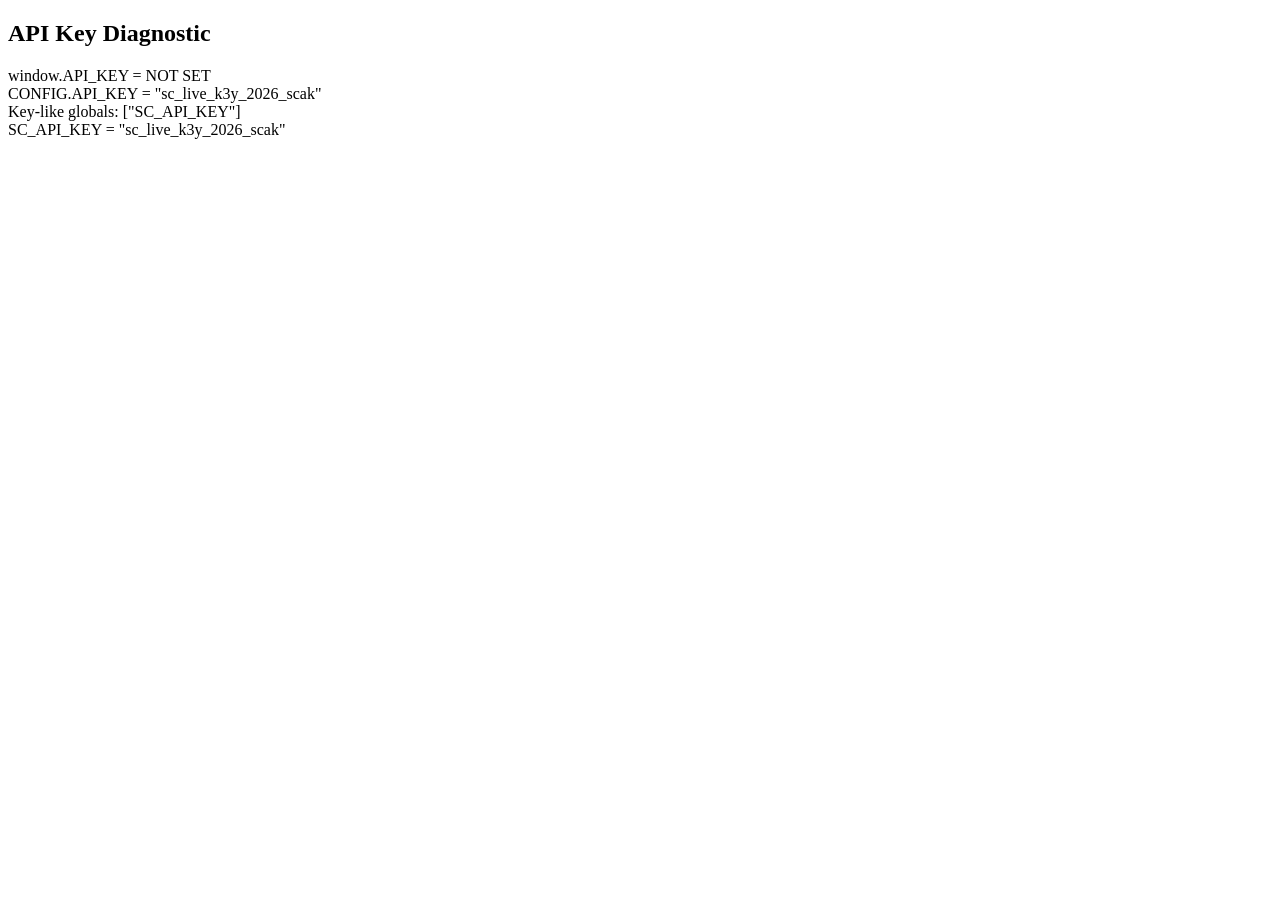
<file: keycheck.html>
<!DOCTYPE html>
<html>
<head><title>Key Check</title></head>
<body>
<h2>API Key Diagnostic</h2>
<p id="out">Loading...</p>
<script src="config.js"></script>
<script>
  // Wait for page to fully load, then check all possible key locations
  window.onload = function() {
    var out = document.getElementById('out');
    var lines = [];
    lines.push('window.API_KEY = ' + (typeof window.API_KEY !== 'undefined' ? '"' + window.API_KEY + '"' : 'NOT SET'));
    lines.push('CONFIG.API_KEY = ' + (window.CONFIG ? '"' + window.CONFIG.API_KEY + '"' : 'CONFIG NOT SET'));
    // List any global variable that looks like a key
    var keyVars = Object.keys(window).filter(function(k) {
      return /key|auth|token|api_/i.test(k) && typeof window[k] === 'string' && window[k].length > 5;
    });
    lines.push('Key-like globals: ' + JSON.stringify(keyVars));
    keyVars.forEach(function(k) { lines.push('  ' + k + ' = "' + window[k] + '"'); });
    out.innerHTML = lines.join('<br>');
  };
</script>
</body>
</html>
</file>
